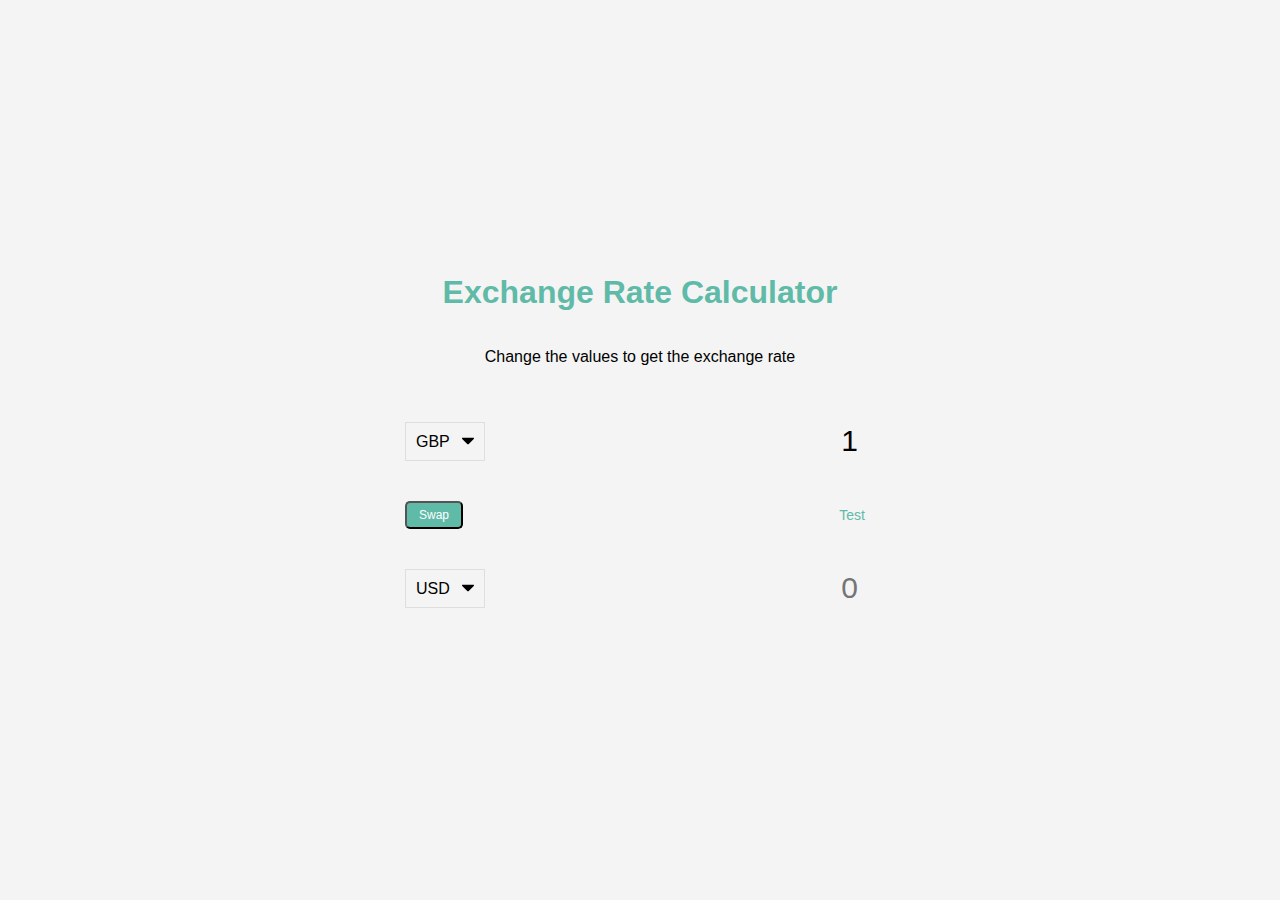
<file: exchange-rate-calculator/index.html>
<!DOCTYPE html>
<html lang="en">
  <head>
    <meta charset="UTF-8" />
    <meta name="viewport" content="width=device-width, initial-scale=1.0" />
    <title>Exchange Rate Calcuator</title>
    <link rel="stylesheet" href="style.css" />
    <link
      href="https://stackpath.bootstrapcdn.com/font-awesome/4.7.0/css/font-awesome.min.css"
      rel="stylesheet"
      integrity="sha384-wvfXpqpZZVQGK6TAh5PVlGOfQNHSoD2xbE+QkPxCAFlNEevoEH3Sl0sibVcOQVnN"
      crossorigin="anonymous"
    />
  </head>
  <body>
    <h1>Exchange Rate Calculator</h1>
    <p>Change the values to get the exchange rate</p>
    <div class="container">
      <div class="currency">
        <select name="" id="currency-one">
          <option value="AED">AED</option>
          <option value="ARS">ARS</option>
          <option value="AUD">AUD</option>
          <option value="BGN">BGN</option>
          <option value="BRL">BRL</option>
          <option value="BSD">BSD</option>
          <option value="CAD">CAD</option>
          <option value="CHF">CHF</option>
          <option value="CLP">CLP</option>
          <option value="CNY">CNY</option>
          <option value="COP">COP</option>
          <option value="CZK">CZK</option>
          <option value="DKK">DKK</option>
          <option value="DOP">DOP</option>
          <option value="EGP">EGP</option>
          <option value="EUR">EUR</option>
          <option value="FJD">FJD</option>
          <option value="GBP" selected>GBP</option>
          <option value="GTQ">GTQ</option>
          <option value="HKD">HKD</option>
          <option value="HRK">HRK</option>
          <option value="HUF">HUF</option>
          <option value="IDR">IDR</option>
          <option value="ILS">ILS</option>
          <option value="INR">INR</option>
          <option value="ISK">ISK</option>
          <option value="JPY">JPY</option>
          <option value="KRW">KRW</option>
          <option value="KZT">KZT</option>
          <option value="MXN">MXN</option>
          <option value="MYR">MYR</option>
          <option value="NOK">NOK</option>
          <option value="NZD">NZD</option>
          <option value="PAB">PAB</option>
          <option value="PEN">PEN</option>
          <option value="PHP">PHP</option>
          <option value="PKR">PKR</option>
          <option value="PLN">PLN</option>
          <option value="PYG">PYG</option>
          <option value="RON">RON</option>
          <option value="RUB">RUB</option>
          <option value="SAR">SAR</option>
          <option value="SEK">SEK</option>
          <option value="SGD">SGD</option>
          <option value="THB">THB</option>
          <option value="TRY">TRY</option>
          <option value="TWD">TWD</option>
          <option value="UAH">UAH</option>
          <option value="USD">USD</option>
          <option value="UYU">UYU</option>
          <option value="VND">VND</option>
          <option value="ZAR">ZAR</option>
        </select>
        <input
          type="number"
          name=""
          id="amount-one"
          value="1"
          placeholder="0"
        />
      </div>
      <div class="swap-rate-container">
        <button class="btn" id="swap">
          Swap
        </button>
        <div class="rate" id="rate">Test</div>
      </div>
      <div class="currency">
        <select name="" id="currency-two">
          <option value="AED">AED</option>
          <option value="ARS">ARS</option>
          <option value="AUD">AUD</option>
          <option value="BGN">BGN</option>
          <option value="BRL">BRL</option>
          <option value="BSD">BSD</option>
          <option value="CAD">CAD</option>
          <option value="CHF">CHF</option>
          <option value="CLP">CLP</option>
          <option value="CNY">CNY</option>
          <option value="COP">COP</option>
          <option value="CZK">CZK</option>
          <option value="DKK">DKK</option>
          <option value="DOP">DOP</option>
          <option value="EGP">EGP</option>
          <option value="EUR">EUR</option>
          <option value="FJD">FJD</option>
          <option value="GBP">GBP</option>
          <option value="GTQ">GTQ</option>
          <option value="HKD">HKD</option>
          <option value="HRK">HRK</option>
          <option value="HUF">HUF</option>
          <option value="IDR">IDR</option>
          <option value="ILS">ILS</option>
          <option value="INR">INR</option>
          <option value="ISK">ISK</option>
          <option value="JPY">JPY</option>
          <option value="KRW">KRW</option>
          <option value="KZT">KZT</option>
          <option value="MXN">MXN</option>
          <option value="MYR">MYR</option>
          <option value="NOK">NOK</option>
          <option value="NZD">NZD</option>
          <option value="PAB">PAB</option>
          <option value="PEN">PEN</option>
          <option value="PHP">PHP</option>
          <option value="PKR">PKR</option>
          <option value="PLN">PLN</option>
          <option value="PYG">PYG</option>
          <option value="RON">RON</option>
          <option value="RUB">RUB</option>
          <option value="SAR">SAR</option>
          <option value="SEK">SEK</option>
          <option value="SGD">SGD</option>
          <option value="THB">THB</option>
          <option value="TRY">TRY</option>
          <option value="TWD">TWD</option>
          <option value="UAH">UAH</option>
          <option value="USD" selected>USD</option>
          <option value="UYU">UYU</option>
          <option value="VND">VND</option>
          <option value="ZAR">ZAR</option>
        </select>
        <input type="number" name="" id="amount-two" placeholder="0" />
      </div>
    </div>
    <script src="./app.js"></script>
  </body>
</html>
</file>
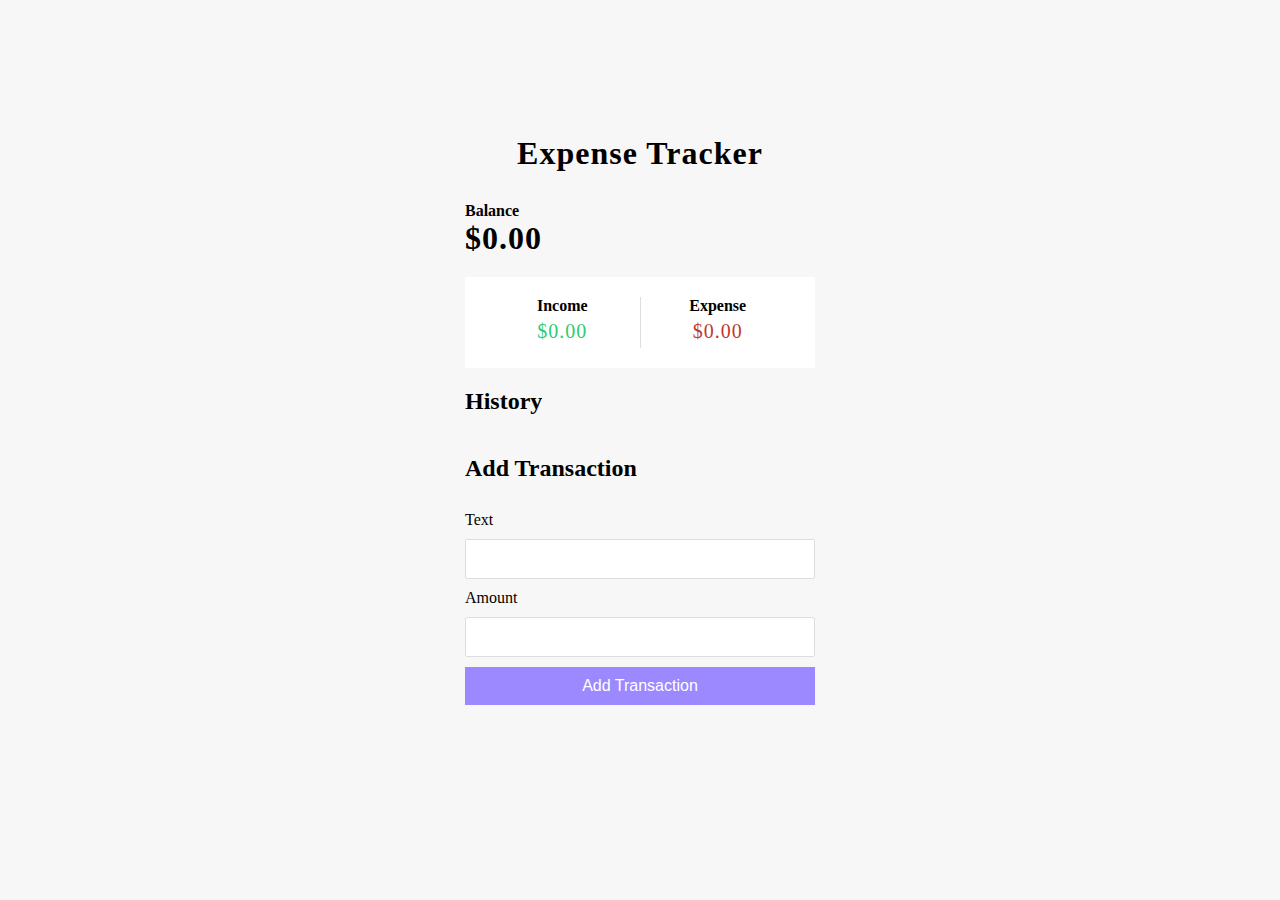
<file: expense-tracker/index.html>
<!DOCTYPE html>
<html lang="en">
  <head>
    <meta charset="UTF-8" />
    <meta name="viewport" content="width=device-width, initial-scale=1.0" />
    <title>Expense Tracker</title>
    <link rel="stylesheet" href="style.css" />
  </head>
  <body>
    <h1>Expense Tracker</h1>
    <div class="container">
      <h4>Balance</h4>
      <h1 id="balance">£0.00</h1>
      <div class="inc-exp-container">
        <div>
          <h4>Income</h4>
          <p class="money plus" id="money-plus">£0.00</p>
        </div>
        <div>
          <h4>Expense</h4>
          <p class="money minus" id="money-minus">£0.00</p>
        </div>
      </div>
      <h2>History</h2>
      <ul id="list" class="list">
        <!-- <li class="minus">
          Cash <span>-£200</span><button class="delete-btn">x</button>
        </li> -->
      </ul>
      <h2>Add Transaction</h2>
      <form id="form">
        <div class="form-control">
          <label for="text">Text</label>
          <input type="text" id="text" />
        </div>
        <div class="form-control">
          <label for="amount">Amount</label>
          <input type="number" id="amount" />
        </div>
        <button class="btn">Add Transaction</button>
      </form>
    </div>
    <script src="./app.js"></script>
  </body>
</html>
</file>
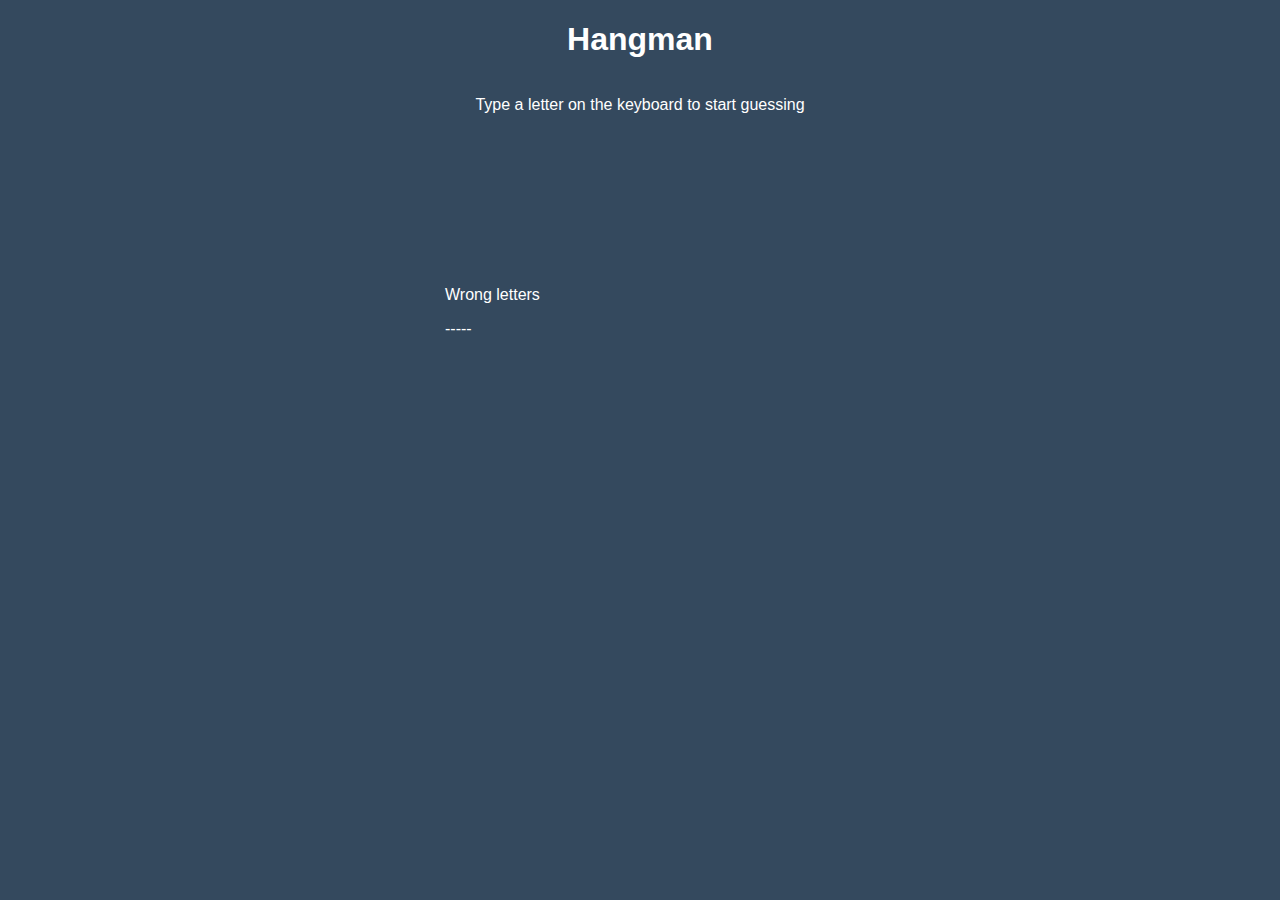
<file: hangman/index.html>
<!DOCTYPE html>
<html lang="en">
  <head>
    <meta charset="UTF-8" />
    <meta name="viewport" content="width=device-width, initial-scale=1.0" />
    <meta http-equiv="X-UA-Compatible" content="ie=edge" />
    <title>Hangman</title>
    <link rel="stylesheet" href="style.css" />
  </head>
  <body>
    <h1>Hangman</h1>
    <p>Type a letter on the keyboard to start guessing</p>
    <div class="game-container">
      <div class="wrong-letters-container">
        <p>Wrong letters</p>
        <span id="wrong-letters"></span>
      </div>

      <div class="word" id="word"></div>

      <!-- <div class="popup-container">
        <div class="popup">
          <h2>You win</h2>
          <button id="play-button">Play Again</button>
        </div>
      </div>

      <div class="notification-container" id="notification-container">
        <p>You have already entered this letter</p>
      </div>
    </div> -->

    <script src="./app.js"></script>
  </body>
</html>
</file>
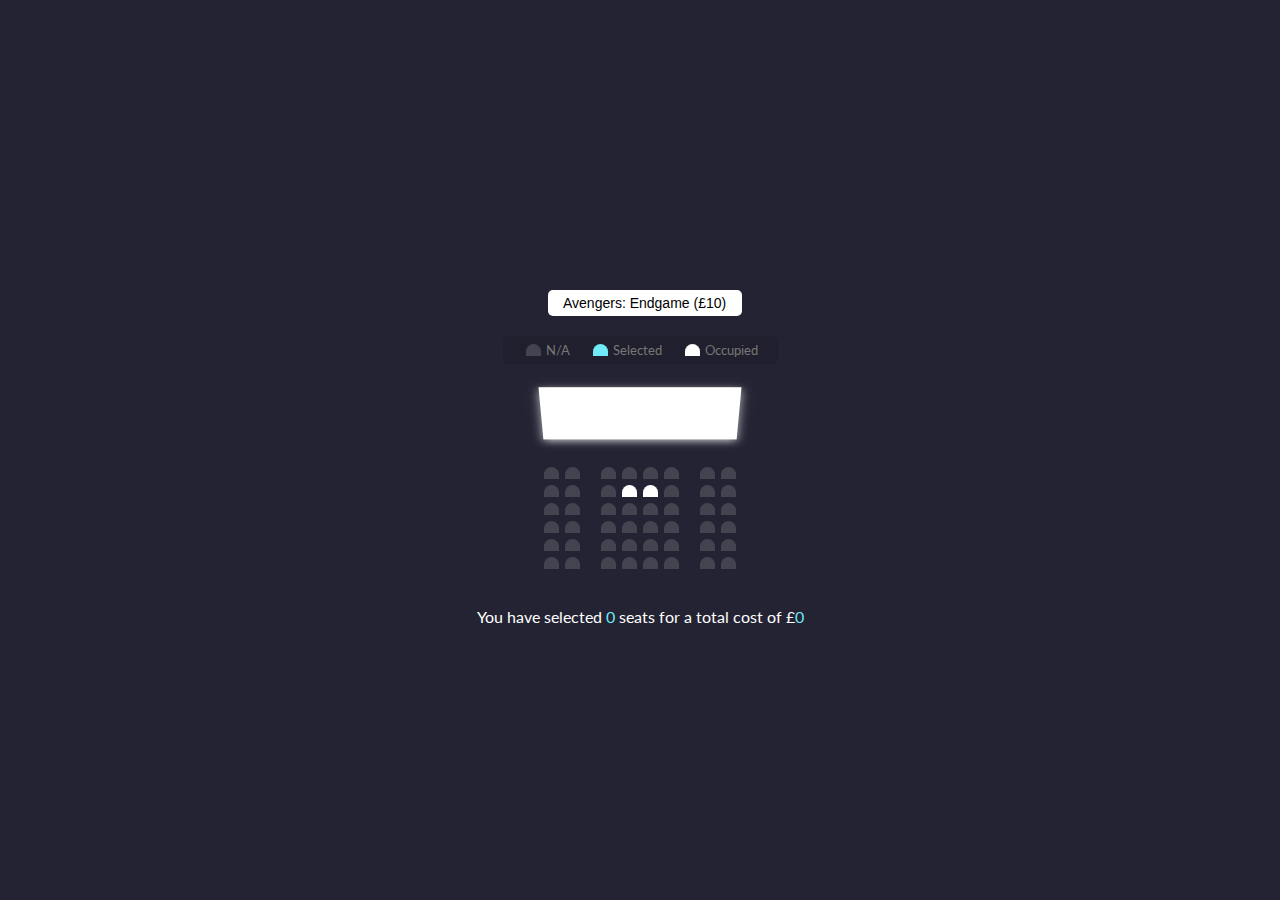
<file: movie-seat-booking/index.html>
<!DOCTYPE html>
<html lang="en">
  <head>
    <meta charset="UTF-8" />
    <meta name="viewport" content="width=device-width, initial-scale=1.0" />
    <title>Movie Seats</title>
    <link rel="stylesheet" href="style.css" />
  </head>
  <body>
    <div class="movie-container">
      <select name="" id="movie">
        <option value="10">Avengers: Endgame (£10)</option>
        <option value="12">Joker (£12)</option>
        <option value="8">Toy Story 4 (£8)</option>
        <option value="9">The Lion King (£9)</option>
      </select>
    </div>
    <ul class="showcase">
      <li>
        <div class="seat"></div>
        <small>N/A</small>
      </li>
      <li>
        <div class="seat selected"></div>
        <small>Selected</small>
      </li>
      <li>
        <div class="seat occupied"></div>
        <small>Occupied</small>
      </li>
    </ul>

    <div class="container">
      <div class="screen"></div>
      <div class="row">
        <div class="seat"></div>
        <div class="seat"></div>
        <div class="seat"></div>
        <div class="seat"></div>
        <div class="seat"></div>
        <div class="seat"></div>
        <div class="seat"></div>
        <div class="seat"></div>
      </div>
      <div class="row">
        <div class="seat"></div>
        <div class="seat"></div>
        <div class="seat"></div>
        <div class="seat occupied"></div>
        <div class="seat occupied"></div>
        <div class="seat"></div>
        <div class="seat"></div>
        <div class="seat"></div>
      </div>
      <div class="row">
        <div class="seat"></div>
        <div class="seat"></div>
        <div class="seat"></div>
        <div class="seat"></div>
        <div class="seat"></div>
        <div class="seat"></div>
        <div class="seat"></div>
        <div class="seat"></div>
      </div>
      <div class="row">
        <div class="seat"></div>
        <div class="seat"></div>
        <div class="seat"></div>
        <div class="seat"></div>
        <div class="seat"></div>
        <div class="seat"></div>
        <div class="seat"></div>
        <div class="seat"></div>
      </div>
      <div class="row">
        <div class="seat"></div>
        <div class="seat"></div>
        <div class="seat"></div>
        <div class="seat"></div>
        <div class="seat"></div>
        <div class="seat"></div>
        <div class="seat"></div>
        <div class="seat"></div>
      </div>
      <div class="row">
        <div class="seat"></div>
        <div class="seat"></div>
        <div class="seat"></div>
        <div class="seat"></div>
        <div class="seat"></div>
        <div class="seat"></div>
        <div class="seat"></div>
        <div class="seat"></div>
      </div>
    </div>
    <p class="text">
      You have selected <span id="count">0</span> seats for a total cost of
      £<span id="total">0</span>
    </p>
    <script src="./script.js"></script>
  </body>
</html>
</file>
<file: exchange-rate-calculator/style.css>
:root {
  --primary-color: #5fbaa7;
}

* {
  box-sizing: border-box;
}

body {
  background-color: #f4f4f4;
  display: flex;
  flex-direction: column;
  align-items: center;
  justify-content: center;
  height: 100vh;
  font-family: Arial, Helvetica, sans-serif;
  margin: 0;
  padding: 20px;
}

h1 {
  color: var(--primary-color);
}

p {
  text-align: center;
}

.btn {
  color: #fff;
  background: var(--primary-color);
  cursor: pointer;
  border-radius: 5px;
  font-size: 12px;
  padding: 5px 12px;
}

.currency {
  padding: 40px 0;
  display: flex;
  align-items: center;
  justify-content: space-between;
}

.currency select {
  padding: 10px 30px 10px 10px;
  -moz-appearance: none;
  -webkit-appearance: none;
  appearance: none;
  font-size: 16px;
  border: 1px solid #dedede;
  background: transparent;
  background-image: url('data:image/svg+xml;charset=US-ASCII,%3Csvg%20xmlns%3D%22http%3A%2F%2Fwww.w3.org%2F2000%2Fsvg%22%20width%3D%22292.4%22%20height%3D%22292.4%22%3E%3Cpath%20fill%3D%22%20000002%22%20d%3D%22M287%2069.4a17.6%2017.6%200%200%200-13-5.4H18.4c-5%200-9.3%201.8-12.9%205.4A17.6%2017.6%200%200%200%200%2082.2c0%205%201.8%209.3%205.4%2012.9l128%20127.9c3.6%203.6%207.8%205.4%2012.8%205.4s9.2-1.8%2012.8-5.4L287%2095c3.5-3.5%205.4-7.8%205.4-12.8%200-5-1.9-9.2-5.5-12.8z%22%2F%3E%3C%2Fsvg%3E');
  background-position: right 10px top 50%, 0, 0;
  background-size: 12px auto, 100%;
  background-repeat: no-repeat;
}

.currency input {
  border: 0;
  background: transparent;
  font-size: 30px;
  text-align: right;
}

.swap-rate-container {
  display: flex;
  align-items: center;
  justify-content: space-between;
}

.rate {
  color: var(--primary-color);
  font-size: 14px;
  padding: 0 10px;
}

select:focus,
input:focus,
button:focus {
  outline: 0;
}

@media (max-width: 600px) {
  .currency input {
    width: 200px;
  }
}
</file>
<file: expense-tracker/style.css>
:root {
  --box-shadow: 0 1px 3px rgba(0, 0, 0, 0.12), 0, 1px, 2px, rgba(0, 0, 0.24);
}

* {
  box-sizing: border-box;
}

body {
  background: #f7f7f7;
  display: flex;
  flex-direction: column;
  align-items: center;
  justify-content: center;
  min-height: 100vh;
  margin: 0;
}

.container {
  margin: 30px auto;
  width: 350px;
}

h1 {
  letter-spacing: 1px;
  margin: 0;
}

h4 {
  margin: 0;
  text-transform: capitalize;
}

.inc-exp-container {
  background-color: #fff;
  box-shadow: var(--box-shadow);
  padding: 20px;
  display: flex;
  justify-content: space-between;
  margin: 20px 0;
}

.inc-exp-container > div {
  flex: 1;
  text-align: center;
}

.inc-exp-container > div:first-of-type {
  border-right: 1px solid #dedede;
}

.money {
  font-size: 20px;
  letter-spacing: 1px;
  margin: 5px 0;
}

.money.plus {
  color: #2ecc71;
}

.money.minus {
  color: #c0392b;
}

label {
  display: inline-block;
  margin: 10px 0;
}

input[type='text'],
input[type='number'] {
  border: 1px solid #dedede;
  border-radius: 2px;
  display: block;
  font-size: 16px;
  padding: 10px;
  width: 100%;
}

.btn {
  background-color: #9c88ff;
  box-shadow: var(--box-shadow);
  color: #fff;
  border: 0;
  display: block;
  font-size: 16px;
  margin: 10px 0 30px;
  padding: 10px;
  width: 100%;
  cursor: pointer;
}

.list {
  list-style: none;
  padding: 0;
  margin-bottom: 40px;
}

.list li {
  background-color: #fff;
  box-shadow: var(--box-shadow);
  color: #333;
  display: flex;
  justify-content: space-between;
  position: relative;
  padding: 10px;
  margin: 10px 0;
}

.list li.plus {
  border-right: 5px solid #2ecc71;
}

.list li.minus {
  border-right: 5px solid #c0392b;
}

.delete-btn {
  background-color: #e74c3c;
  border: 0;
  color: #fff;
  font-size: 20px;
  line-height: 20px;
  padding: 2px 5px;
  position: absolute;
  top: 50%;
  left: 0;
  transform: translate(-100%, -50%);
  opacity: 0;
  transition: opacity 0.3s ease;
  cursor: pointer;
}

.list li:hover .delete-btn {
  opacity: 1;
}

.btn:focus,
.delete-btn:focus {
  outline: 0;
}
</file>
<file: hangman/style.css>
* {
  box-sizing: border-box;
}

body {
  background-color: #34495e;
  color: #fff;
  font-family: Arial, Helvetica, sans-serif;
  display: flex;
  flex-direction: column;
  align-items: center;
  height: 80vh;
  margin: 0;
  overflow: hidden;
}

.game-container {
  padding: 20px 30px;
  position: relative;
  margin: auto;
  height: 350px;
  width: 450px;
}
</file>
<file: movie-seat-booking/style.css>
@import url('https://fonts.googleapis.com/css?family=Lato&display=swap');

* {
  box-sizing: border-box;
  margin: 0;
  padding: 0;
}

body {
  background-color: #242333;
  display: flex;
  flex-direction: column;
  color: #fff;
  align-items: center;
  justify-content: center;
  height: 100vh;
  font-family: 'Lato', sans-serif;
}

.movie-container {
  margin: 20px 0;
}

.movie-container select {
  background-color: #fff;
  border: 0;
  border-radius: 5px;
  font-size: 14px;
  margin-left: 10px;
  padding: 5px 15px 5px 15px;
  appearance: none;
  -moz-appearance: none;
  -webkit-appearance: none;
}

.container {
  perspective: 1000px;
  margin-bottom: 30px;
}

.seat {
  background-color: #444451;
  height: 12px;
  width: 15px;
  margin: 3px;
  border-top-left-radius: 10px;
  border-top-right-radius: 10px;
}

.seat.selected {
  background-color: #6feaf6;
}

.seat.occupied {
  background-color: #fff;
}

.seat:nth-of-type(2) {
  margin-right: 18px;
}

.seat:nth-last-of-type(2) {
  margin-left: 18px;
}

.seat:not(.occupied):hover {
  cursor: pointer;
  transform: scale(1.2);
}
.showcase .seat:not(.occupied):hover {
  cursor: default;
  transform: scale(1);
}

.showcase {
  background-color: rgba(0, 0, 0, 0.1);
  padding: 5px 10px;
  border-radius: 5px;
  color: #777;
  list-style-type: none;
  display: flex;
  justify-content: space-between;
}

.showcase li {
  display: flex;
  align-items: center;
  justify-content: center;
  margin: 0 10px;
}

.showcase li small {
  margin-left: 2px;
}

.row {
  display: flex;
}

.screen {
  background-color: #fff;
  height: 70px;
  width: 100%;
  margin: 15px 0;
  transform: rotateX(-45deg);
  box-shadow: 0 3px 10px rgba(255, 255, 255, 0.7);
}

p.text {
  margin: 5px 0;
}

p.text span {
  color: #6feaf6;
}
</file>
